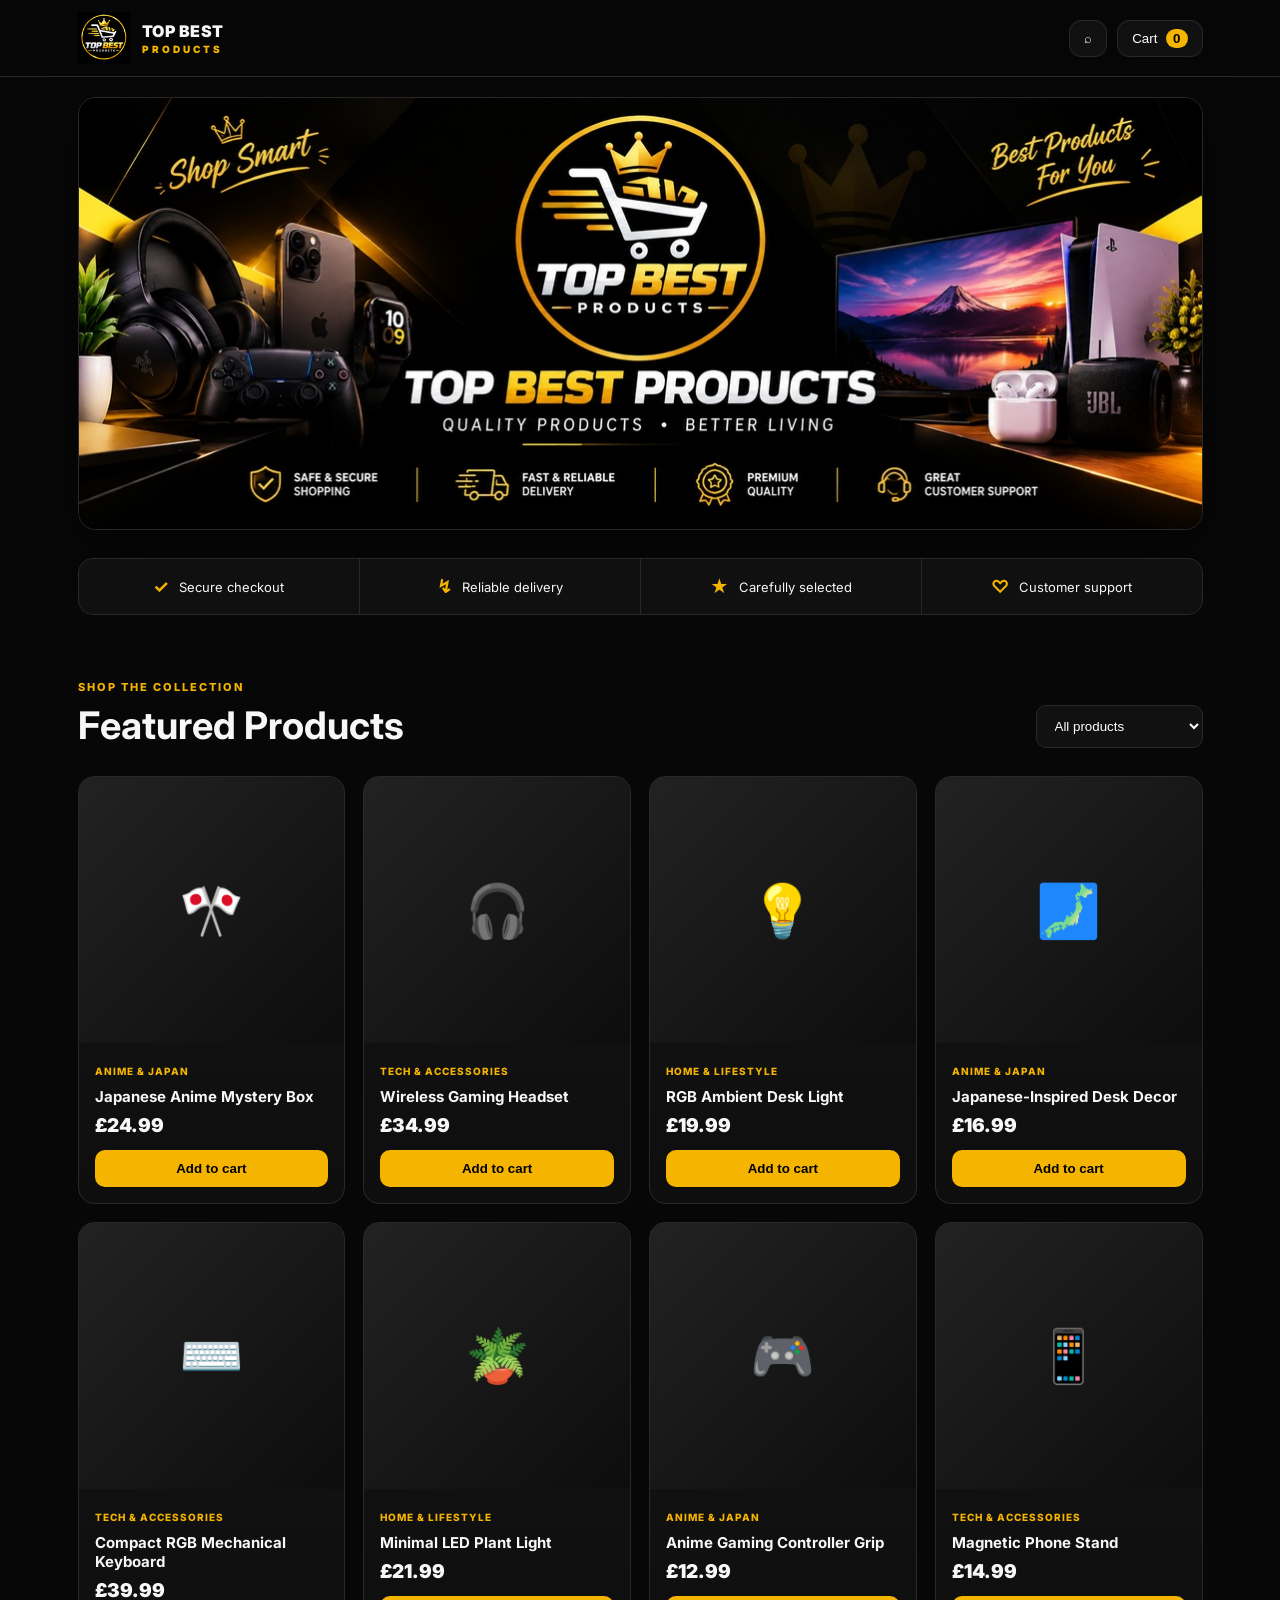
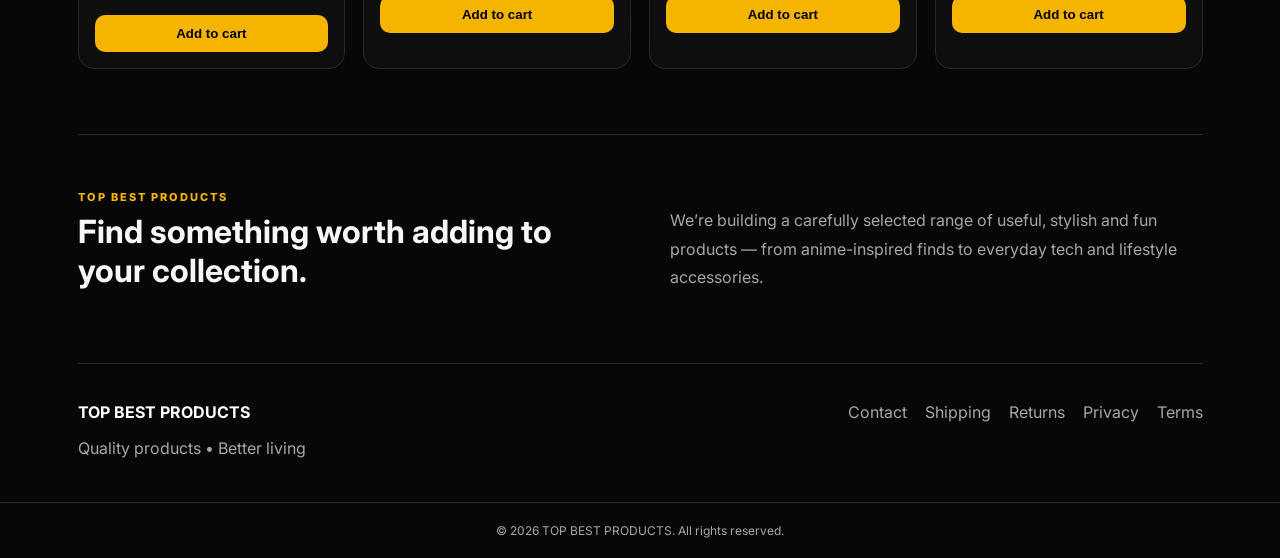
<file: TOP-BEST-PRODUCTS-GITHUB-ROOT/index.html>
<!DOCTYPE html>
<html lang="en">
<head>
<meta charset="UTF-8">
<meta name="viewport" content="width=device-width, initial-scale=1.0">
<meta name="description" content="TOP BEST PRODUCTS — quality products, better living.">
<title>TOP BEST PRODUCTS</title>
<link rel="stylesheet" href="styles.css">
</head>
<body>
<header class="site-header">
  <div class="container nav">
    <a class="brand" href="#">
      <img src="assets/logo-90x90.png" alt="TOP BEST PRODUCTS logo">
      <span>TOP BEST <small>PRODUCTS</small></span>
    </a>
    <div class="nav-actions">
      <button class="icon-btn" id="searchBtn" aria-label="Search">⌕</button>
      <button class="cart-btn" id="cartBtn">Cart <b id="cartCount">0</b></button>
    </div>
  </div>
</header>

<main>
  <section class="hero container">
    <img src="assets/banner-1125x432.jpg" alt="TOP BEST PRODUCTS — Quality products, better living">
  </section>

  <section class="trust container">
    <div><strong>✓</strong><span>Secure checkout</span></div>
    <div><strong>↯</strong><span>Reliable delivery</span></div>
    <div><strong>★</strong><span>Carefully selected</span></div>
    <div><strong>♡</strong><span>Customer support</span></div>
  </section>

  <section class="container products-section">
    <div class="section-heading">
      <div>
        <p class="eyebrow">SHOP THE COLLECTION</p>
        <h1>Featured Products</h1>
      </div>
      <select id="category">
        <option value="all">All products</option>
        <option value="anime">Anime & Japan</option>
        <option value="tech">Tech & Accessories</option>
        <option value="home">Home & Lifestyle</option>
      </select>
    </div>
    <div class="search-wrap" id="searchWrap">
      <input id="search" type="search" placeholder="Search products…">
    </div>
    <div class="grid" id="productGrid"></div>
  </section>

  <section class="about container">
    <div>
      <p class="eyebrow">TOP BEST PRODUCTS</p>
      <h2>Find something worth adding to your collection.</h2>
    </div>
    <p>We’re building a carefully selected range of useful, stylish and fun products — from anime-inspired finds to everyday tech and lifestyle accessories.</p>
  </section>
</main>

<footer class="footer">
  <div class="container footer-grid">
    <div><strong>TOP BEST PRODUCTS</strong><p>Quality products • Better living</p></div>
    <div><a href="contact.html">Contact</a><a href="shipping.html">Shipping</a><a href="returns.html">Returns</a><a href="privacy.html">Privacy</a><a href="terms.html">Terms</a></div>
  </div>
  <div class="copyright">© 2026 TOP BEST PRODUCTS. All rights reserved.</div>
</footer>

<aside class="cart-drawer" id="cartDrawer">
  <div class="cart-head"><h2>Your Cart</h2><button id="closeCart">×</button></div>
  <div id="cartItems" class="cart-items"></div>
  <div class="cart-foot">
    <div class="total"><span>Total</span><strong id="cartTotal">£0.00</strong></div>
    <button class="checkout" id="checkoutBtn">Proceed to checkout</button>
    <p class="checkout-note">Replace the checkout links in <code>script.js</code> with your Stripe Payment Links before launch.</p>
  </div>
</aside>
<div class="overlay" id="overlay"></div>

<script src="script.js"></script>
</body>
</html>
</file>
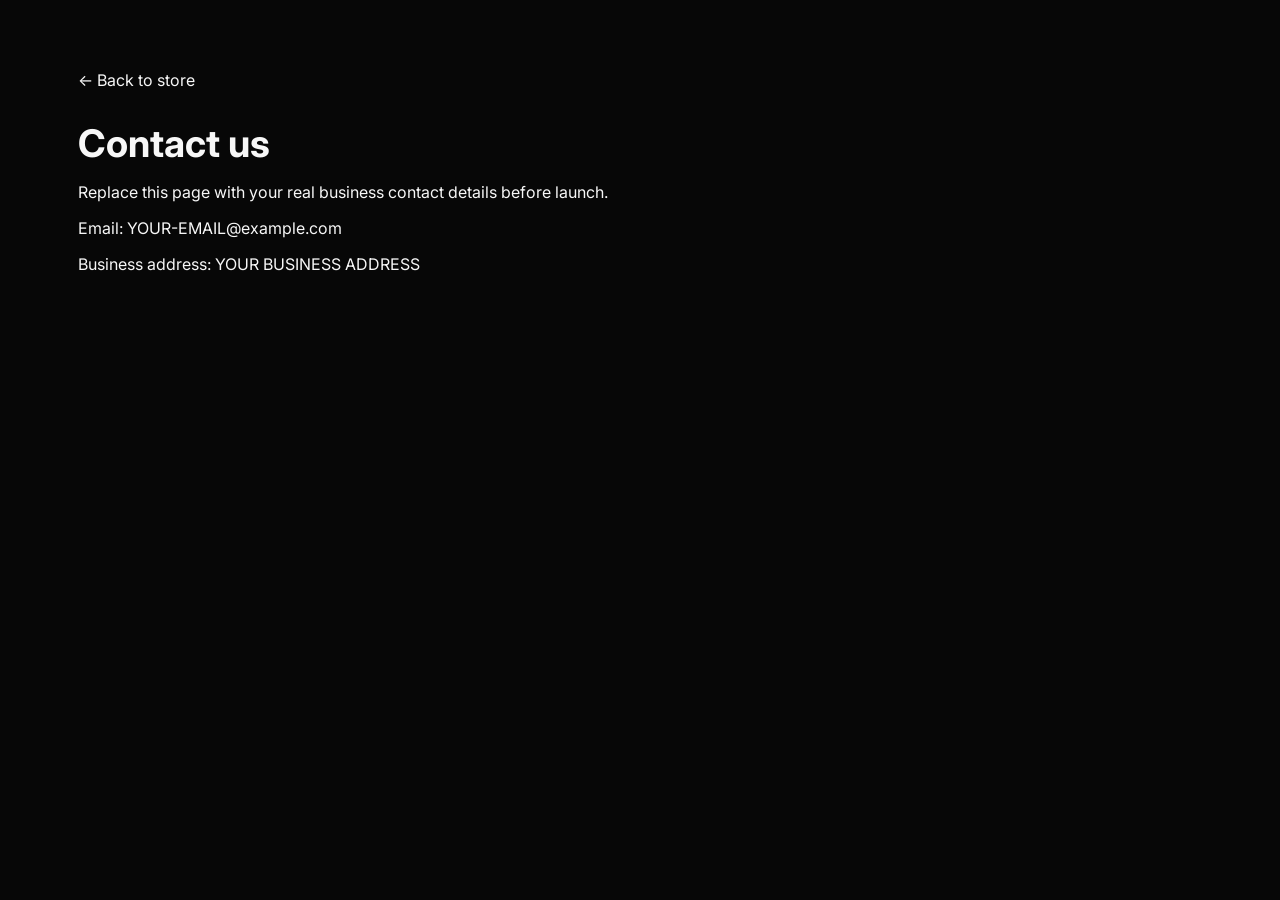
<file: TOP-BEST-PRODUCTS-GITHUB-ROOT/contact.html>
<!doctype html><html><head><meta charset="utf-8"><meta name="viewport" content="width=device-width,initial-scale=1"><title>Contact | TOP BEST PRODUCTS</title><link rel="stylesheet" href="styles.css"></head><body><main class="container" style="padding:70px 0"><a href="index.html">← Back to store</a><h1 style="margin-top:30px">Contact us</h1><p>Replace this page with your real business contact details before launch.</p><p>Email: YOUR-EMAIL@example.com</p><p>Business address: YOUR BUSINESS ADDRESS</p></main></body></html>
</file>
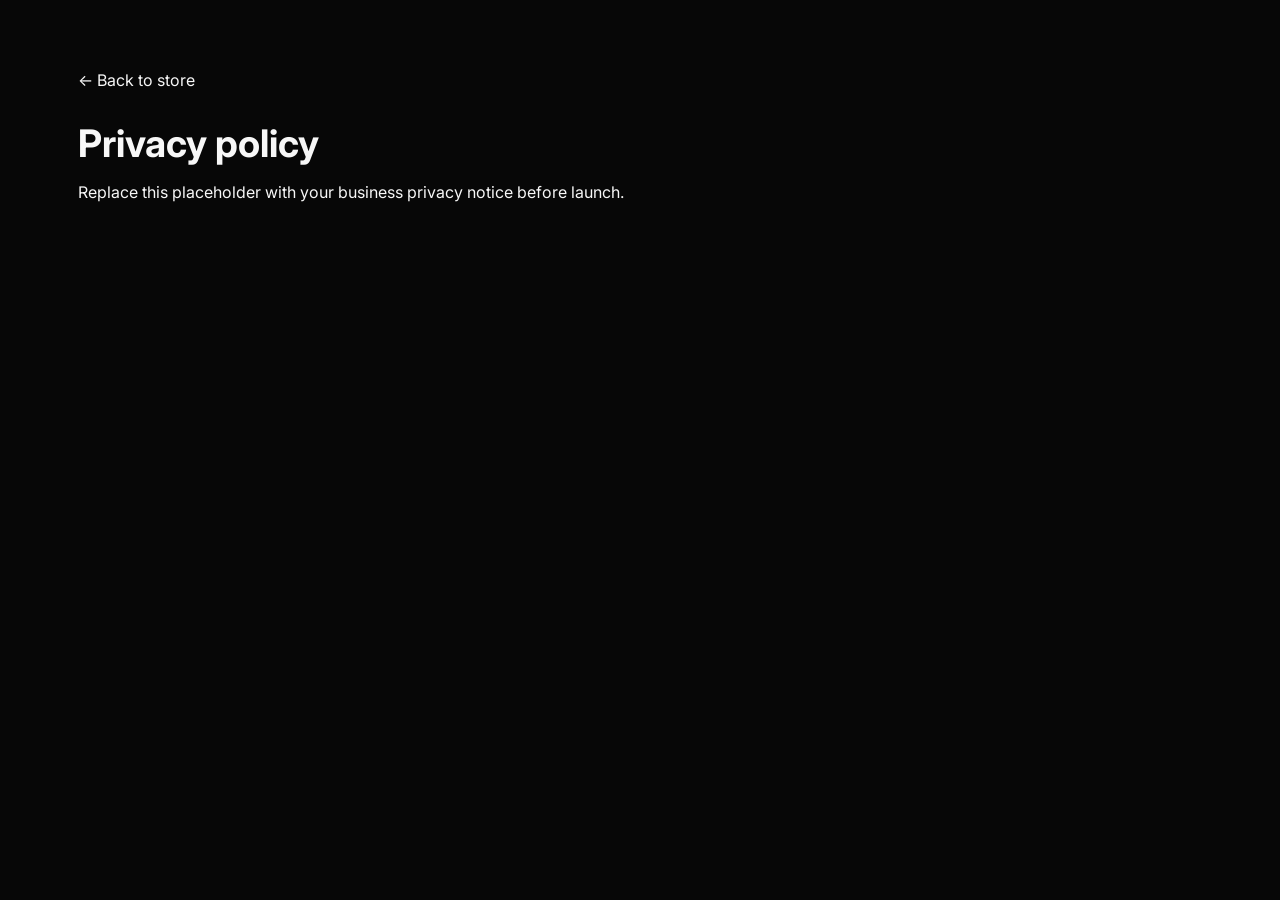
<file: TOP-BEST-PRODUCTS-GITHUB-ROOT/privacy.html>
<!doctype html><html><head><meta charset="utf-8"><meta name="viewport" content="width=device-width,initial-scale=1"><title>Privacy | TOP BEST PRODUCTS</title><link rel="stylesheet" href="styles.css"></head><body><main class="container" style="padding:70px 0"><a href="index.html">← Back to store</a><h1 style="margin-top:30px">Privacy policy</h1><p>Replace this placeholder with your business privacy notice before launch.</p></main></body></html>
</file>
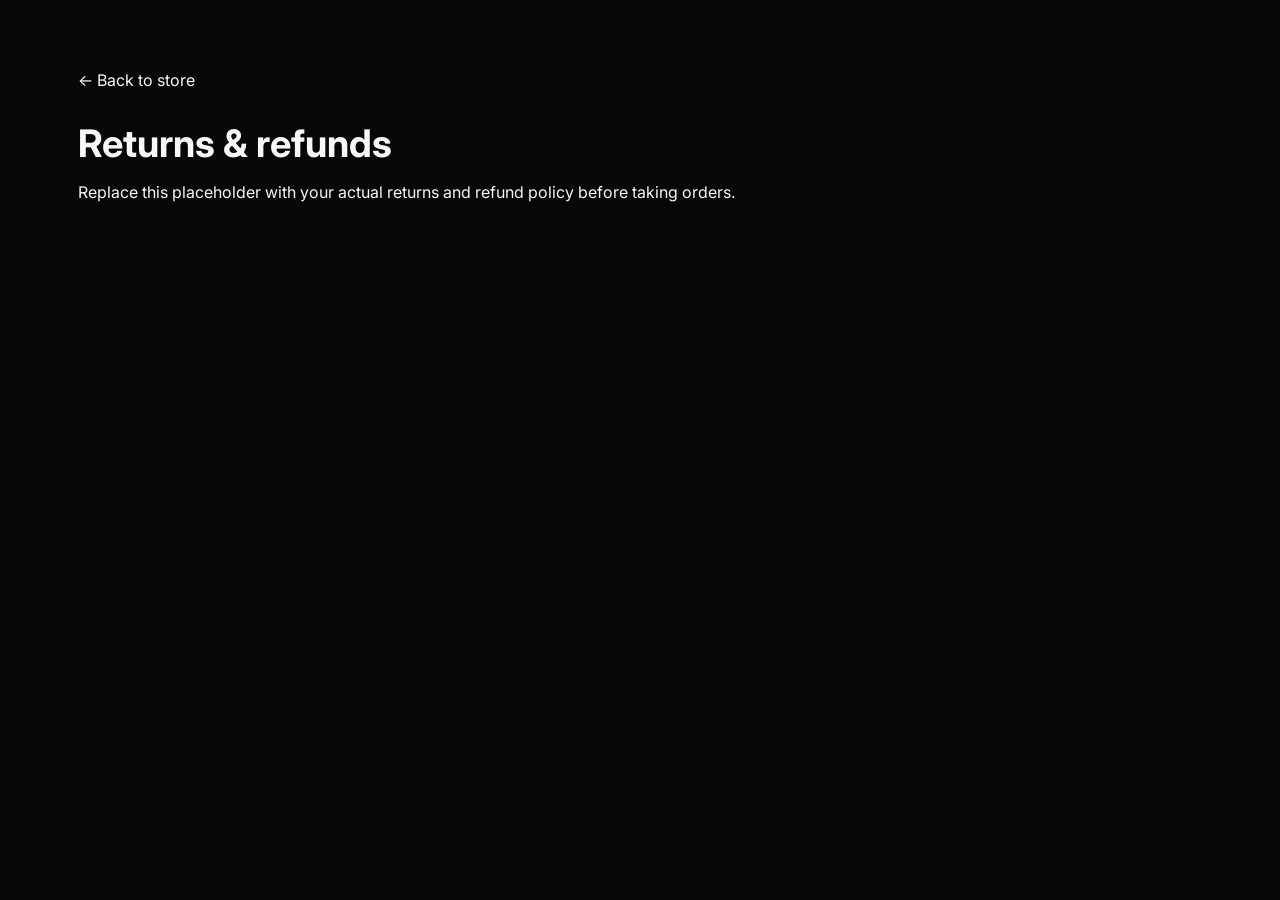
<file: TOP-BEST-PRODUCTS-GITHUB-ROOT/returns.html>
<!doctype html><html><head><meta charset="utf-8"><meta name="viewport" content="width=device-width,initial-scale=1"><title>Returns | TOP BEST PRODUCTS</title><link rel="stylesheet" href="styles.css"></head><body><main class="container" style="padding:70px 0"><a href="index.html">← Back to store</a><h1 style="margin-top:30px">Returns & refunds</h1><p>Replace this placeholder with your actual returns and refund policy before taking orders.</p></main></body></html>
</file>
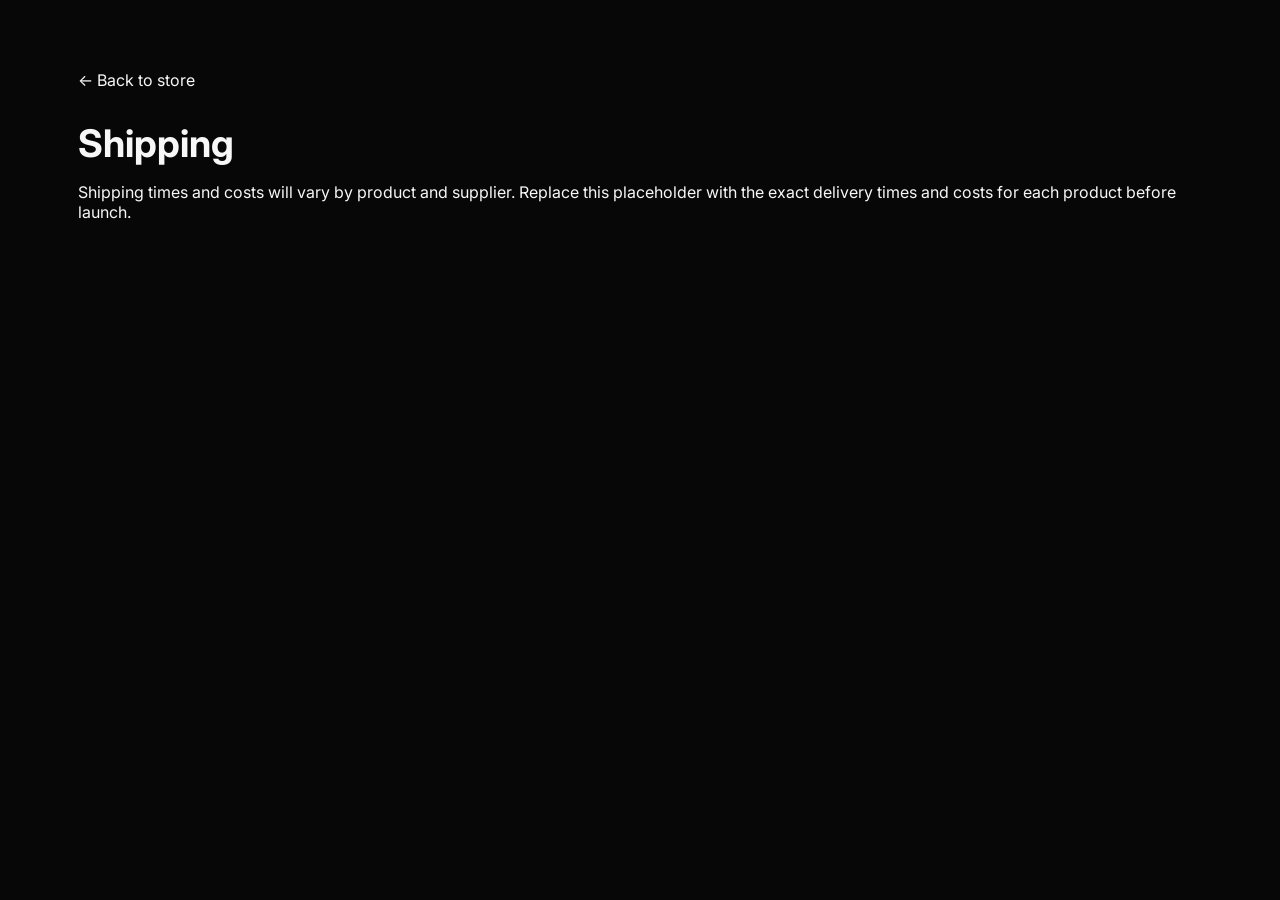
<file: TOP-BEST-PRODUCTS-GITHUB-ROOT/shipping.html>
<!doctype html><html><head><meta charset="utf-8"><meta name="viewport" content="width=device-width,initial-scale=1"><title>Shipping | TOP BEST PRODUCTS</title><link rel="stylesheet" href="styles.css"></head><body><main class="container" style="padding:70px 0"><a href="index.html">← Back to store</a><h1 style="margin-top:30px">Shipping</h1><p>Shipping times and costs will vary by product and supplier. Replace this placeholder with the exact delivery times and costs for each product before launch.</p></main></body></html>
</file>
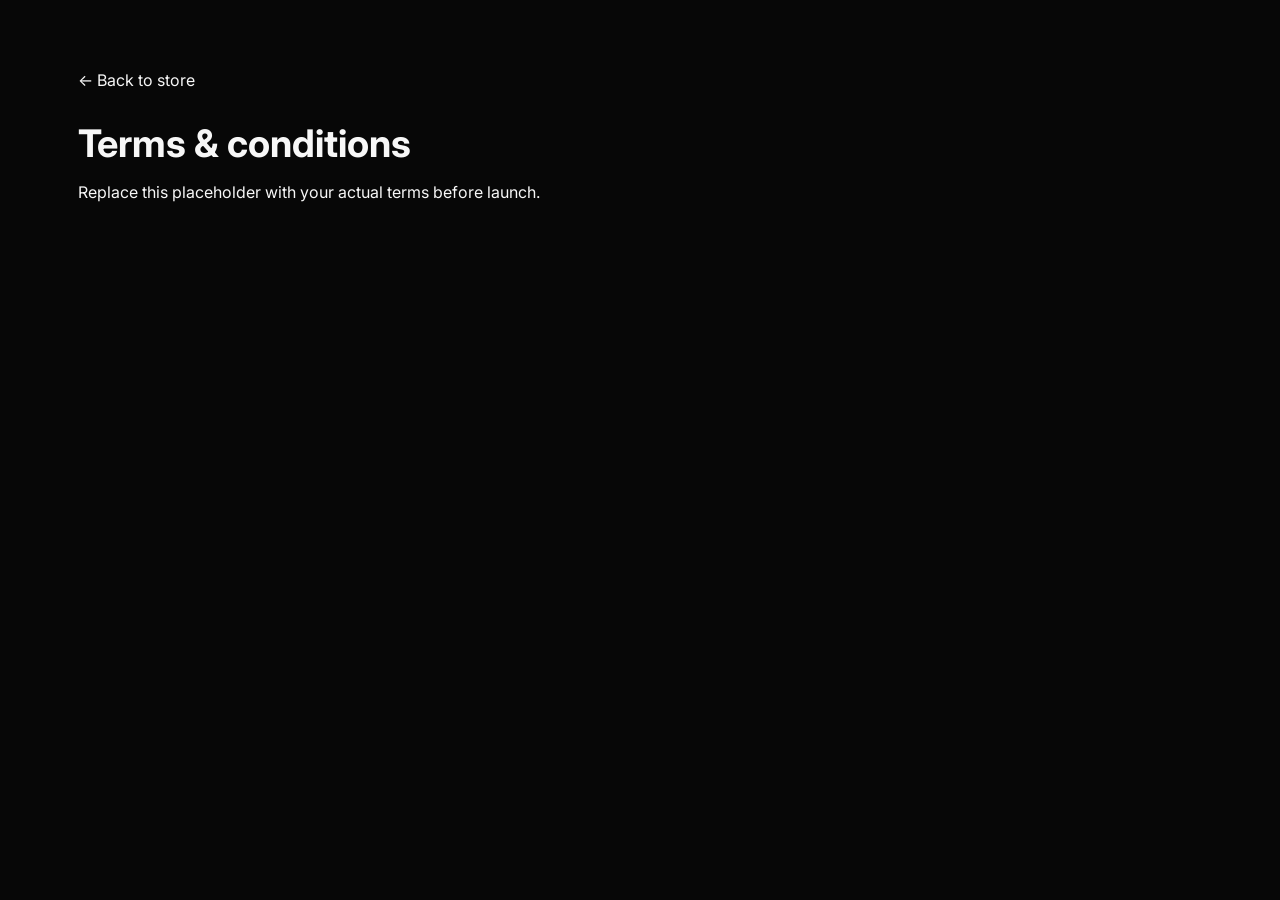
<file: TOP-BEST-PRODUCTS-GITHUB-ROOT/terms.html>
<!doctype html><html><head><meta charset="utf-8"><meta name="viewport" content="width=device-width,initial-scale=1"><title>Terms | TOP BEST PRODUCTS</title><link rel="stylesheet" href="styles.css"></head><body><main class="container" style="padding:70px 0"><a href="index.html">← Back to store</a><h1 style="margin-top:30px">Terms & conditions</h1><p>Replace this placeholder with your actual terms before launch.</p></main></body></html>
</file>
<file: TOP-BEST-PRODUCTS-GITHUB-ROOT/styles.css>
@import url('https://fonts.googleapis.com/css2?family=Inter:wght@400;500;600;700;800;900&display=swap');
:root{--bg:#070707;--panel:#111;--panel2:#171717;--gold:#f4b400;--gold2:#ffd84a;--text:#f7f7f7;--muted:#a7a7a7;--line:#292929}
*{box-sizing:border-box}html{scroll-behavior:smooth}body{margin:0;background:var(--bg);color:var(--text);font-family:Inter,Arial,sans-serif}
a{color:inherit;text-decoration:none}.container{width:min(1125px,92%);margin:auto}
.site-header{position:sticky;top:0;z-index:20;background:rgba(7,7,7,.92);backdrop-filter:blur(14px);border-bottom:1px solid var(--line)}
.nav{height:76px;display:flex;align-items:center;justify-content:space-between}.brand{display:flex;align-items:center;gap:12px;font-weight:900;letter-spacing:.5px}.brand img{width:52px;height:52px}.brand small{display:block;color:var(--gold);font-size:10px;letter-spacing:3px;margin-top:2px}
.nav-actions{display:flex;gap:10px}.icon-btn,.cart-btn{border:1px solid var(--line);background:#111;color:#fff;border-radius:12px;padding:10px 14px;cursor:pointer}.cart-btn b{background:var(--gold);color:#000;border-radius:99px;padding:2px 7px;margin-left:5px}
.hero{padding:20px 0 12px}.hero img{width:100%;display:block;border-radius:18px;border:1px solid #282828;box-shadow:0 15px 50px rgba(0,0,0,.45)}
.trust{display:grid;grid-template-columns:repeat(4,1fr);gap:1px;background:var(--line);margin-top:16px;border:1px solid var(--line);border-radius:15px;overflow:hidden}.trust div{background:#101010;padding:17px;display:flex;gap:10px;align-items:center;justify-content:center;font-size:13px}.trust strong{color:var(--gold);font-size:18px}
.products-section{padding:65px 0}.section-heading{display:flex;justify-content:space-between;align-items:end;gap:20px}.eyebrow{color:var(--gold);font-size:11px;font-weight:800;letter-spacing:2px;margin:0 0 8px}h1{font-size:38px;margin:0}select,input{background:#111;color:#fff;border:1px solid var(--line);border-radius:10px;padding:12px 14px;outline:none}select:focus,input:focus{border-color:var(--gold)}.search-wrap{display:none;margin-top:18px}.search-wrap.open{display:block}.search-wrap input{width:100%}
.grid{display:grid;grid-template-columns:repeat(4,1fr);gap:18px;margin-top:28px}.card{background:linear-gradient(180deg,#151515,#0e0e0e);border:1px solid var(--line);border-radius:16px;overflow:hidden;transition:.2s}.card:hover{transform:translateY(-4px);border-color:#555}.product-img{aspect-ratio:1/1;background:linear-gradient(135deg,#222,#0d0d0d);display:grid;place-items:center;font-size:52px}.card-body{padding:16px}.tag{font-size:10px;color:var(--gold);font-weight:800;letter-spacing:1px}.card h3{font-size:15px;margin:8px 0}.price{font-size:19px;font-weight:900}.card button{width:100%;margin-top:13px;background:var(--gold);color:#000;border:0;border-radius:10px;padding:11px;font-weight:800;cursor:pointer}.card button:hover{background:var(--gold2)}
.about{border-top:1px solid var(--line);border-bottom:1px solid var(--line);padding:55px 0;display:grid;grid-template-columns:1fr 1fr;gap:60px}.about h2{font-size:32px;margin:0}.about p:last-child{color:var(--muted);line-height:1.8}
.footer{padding:38px 0 20px;color:var(--muted)}.footer-grid{display:flex;justify-content:space-between;gap:30px}.footer-grid strong{color:#fff}.footer-grid a{margin-left:18px}.copyright{text-align:center;border-top:1px solid var(--line);margin-top:28px;padding-top:20px;font-size:12px}
.cart-drawer{position:fixed;z-index:50;right:-430px;top:0;width:min(430px,94vw);height:100vh;background:#101010;border-left:1px solid #333;padding:22px;transition:.25s;display:flex;flex-direction:column}.cart-drawer.open{right:0}.cart-head{display:flex;justify-content:space-between;align-items:center;border-bottom:1px solid var(--line);padding-bottom:15px}.cart-head h2{margin:0}.cart-head button{background:none;border:0;color:#fff;font-size:28px;cursor:pointer}.cart-items{flex:1;overflow:auto;padding:15px 0}.cart-item{display:flex;gap:12px;padding:13px 0;border-bottom:1px solid var(--line)}.cart-item .emoji{font-size:32px}.cart-item h4{margin:0 0 6px}.cart-item small{color:var(--muted)}.cart-foot{border-top:1px solid var(--line);padding-top:16px}.total{display:flex;justify-content:space-between;font-size:19px}.checkout{width:100%;padding:13px;background:var(--gold);border:0;border-radius:10px;margin-top:14px;font-weight:900;cursor:pointer}.checkout-note{font-size:11px;color:#777;line-height:1.5}.overlay{position:fixed;inset:0;background:rgba(0,0,0,.65);z-index:40;display:none}.overlay.open{display:block}
@media(max-width:850px){.grid{grid-template-columns:repeat(2,1fr)}.trust{grid-template-columns:repeat(2,1fr)}.about{grid-template-columns:1fr;gap:20px}.section-heading{align-items:start;flex-direction:column}}
@media(max-width:520px){h1{font-size:30px}.grid{gap:10px}.card-body{padding:12px}.trust div{font-size:11px}.brand span{font-size:13px}.footer-grid{flex-direction:column}.footer-grid a{display:inline-block;margin:10px 14px 0 0}}
</file>
